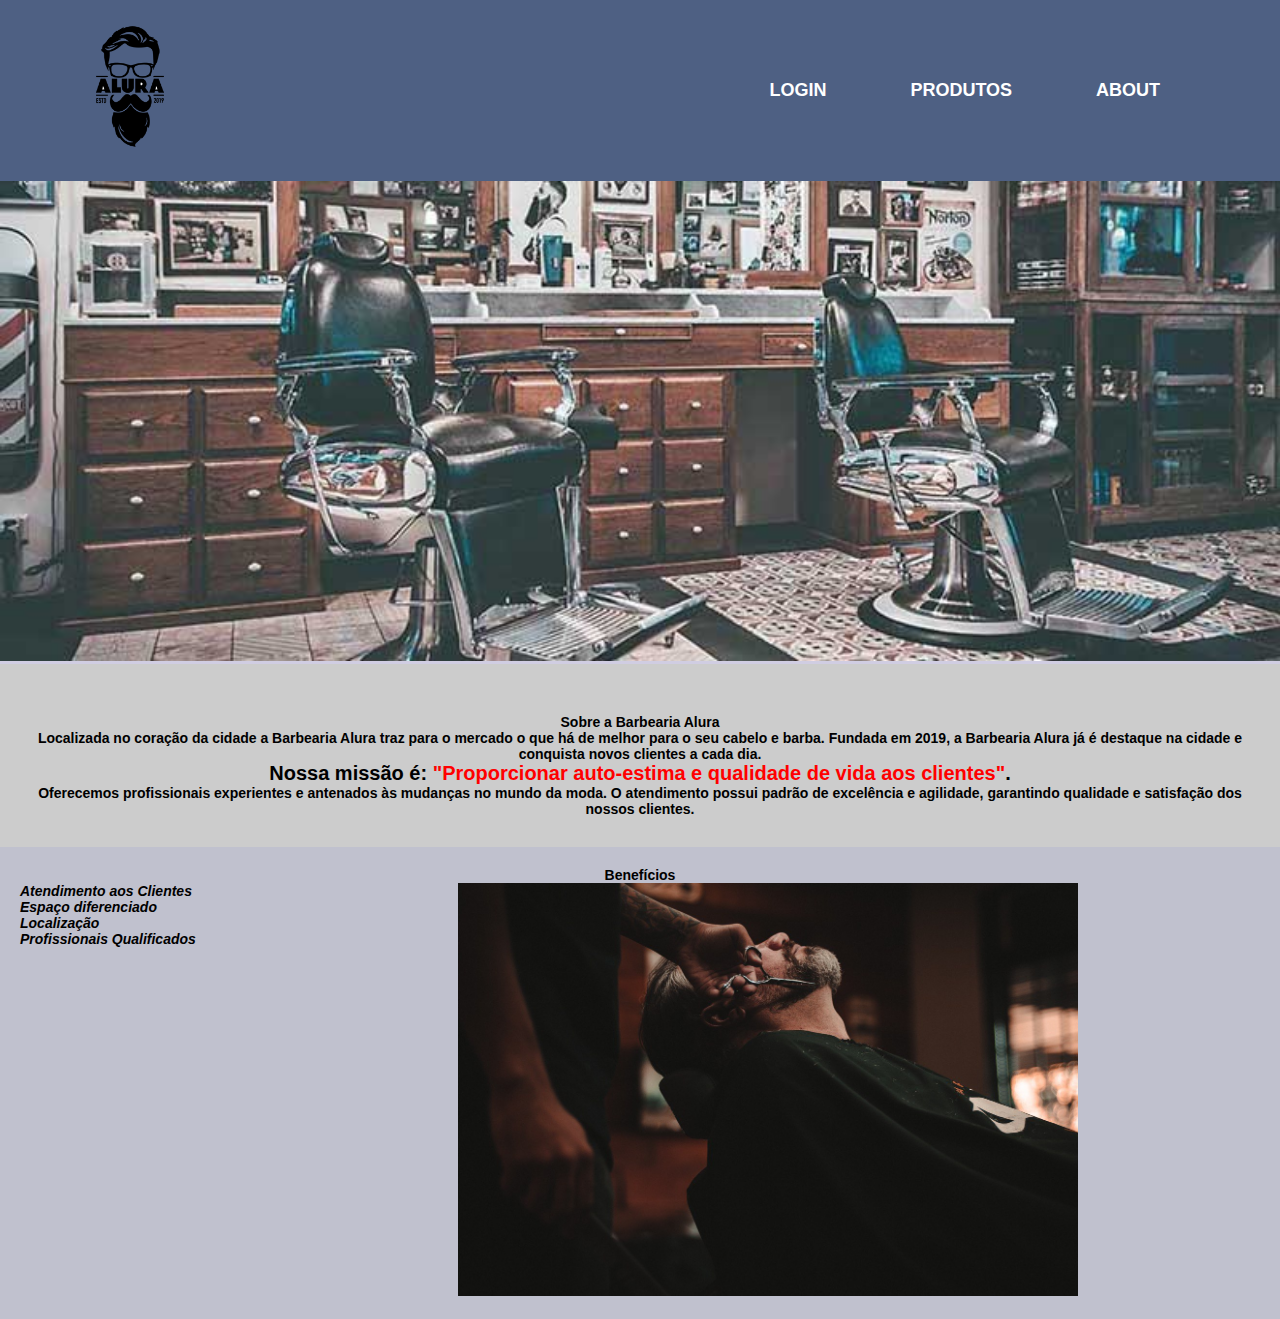
<file: index.html>
<!DOCTYPE html>
<html lang="pt-br">
	<head>
		<meta charset="UTF-8">
		<link rel="stylesheet" href="reset.css">
		<link rel="stylesheet" href="style-home.css">
	</head>
	
	<body>
		<header id="" class="header">
				<img src="logo.png" class="img_logo">
				<a href="" class="header__link">Login</a>
				<a href="produtos.html" class="header__link">Produtos</a>
				<a href="" class="header__link">About</a>
		</header>

		<img id="banner" src="banner.jpg">
		<div class="principal">
			<h1>Sobre a Barbearia Alura</h1>
			<p>Localizada no coração da cidade a <strong>Barbearia Alura</strong> traz para o mercado o que há de melhor para o seu cabelo e barba. Fundada em 2019, a Barbearia Alura já é destaque na cidade e conquista novos clientes a cada dia.</p>
			<p id="missao"><em>Nossa missão é: <strong>"Proporcionar auto-estima e qualidade de vida aos clientes"</strong>.</em></p>
			<p>Oferecemos profissionais experientes e antenados às mudanças no mundo da moda. O atendimento possui padrão de excelência e agilidade, garantindo qualidade e satisfação dos nossos clientes.</p>
		</div>

		<div class="beneficios">
			<h2>Benefícios</h2>

			<ul>
				<li class="itens">Atendimento aos Clientes</li>
				<li class="itens">Espaço diferenciado</li>
				<li class="itens">Localização</li>
				<li class="itens">Profissionais Qualificados</li>
			</ul>

			<img src="beneficios.jpg" class="imagembeneficios">
		</div>
	</body>
</html>
</file>
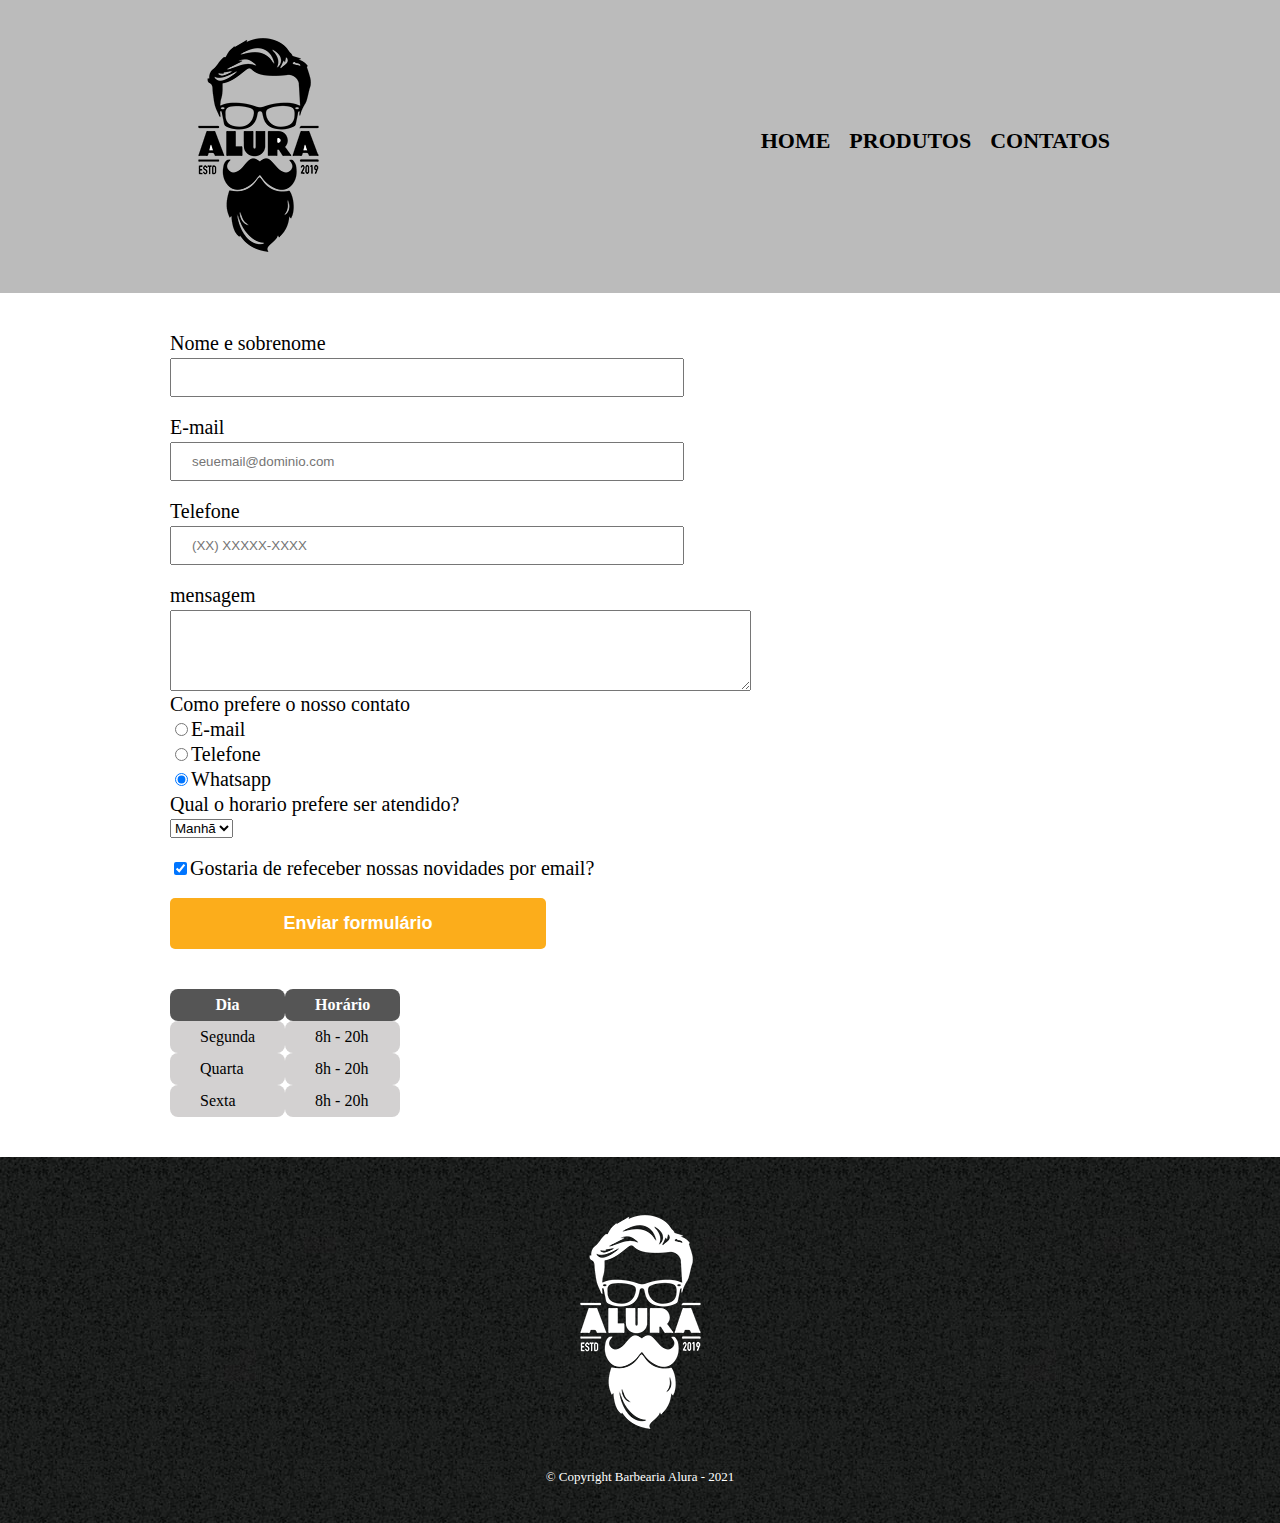
<file: contato.html>
<!DOCTYPE html>
<html>
    <head>
        <meta charset="UTF-8">
        <link rel="stylesheet" href="reset.css">
        <title>Contato - Barbearia Alura</title>
        <link rel="stylesheet" href="style.css">
    </head>
    <body>
        <header>
            <div class="caixa">
                <h1><img src="logo.png" alt="Logo da barbearia alura"></h1>
                
                <nav>
                    <ul>
                        <li><a href="index.html">Home</a></li>
                        <li><a href="produtos.html">Produtos</a></li>
                        <li><a href="contato.html">Contatos</a></li>
                    </ul>
                </nav>
            </div>
        </header>

        <main class="main-contatos">
            <form>
                <label for="nomesobrenome">Nome e sobrenome</label>
                <input type="text" id="nomesobrenome" class="input-padrao" required>

                <label for="Email">E-mail</label>
                <input type="email" id="Email" class="input-padrao" required placeholder="seuemail@dominio.com">

                <label for="Telefone">Telefone</label>
                <input type="tel" id="Telefone" class="input-padrao" required placeholder="(XX) XXXXX-XXXX">
                
                <label for="mensagem">mensagem</label>
                <textarea cols="70" rows="5" id="mensagem"></textarea class="input-padrao" required>
                
                <fieldset>
                    <legend>Como prefere o nosso contato</legend>
                    <label for="radio-email"><input type="radio" name="contato" value="email" id="radio-email">E-mail</label>
                    <label for="radio-telefone"><input type="radio" name="contato" value="Telefone" id="radio-telefone">Telefone</label>
                    <label for="radio-whatsapp"><input type="radio" name="contato" value="Whatsapp" checked id="radio-whatsapp">Whatsapp</label>
                    
                </fieldset>
                <fieldset>
                    <legend>Qual o horario prefere ser atendido?</legend>
                    <select>
                        <option>Manhã</option>
                        <option>Tarde</option>
                        <option>Noite</option>
                    </select>
                </fieldset>

                <label class="checkbox"><input type="checkbox" checked>Gostaria de refeceber nossas novidades por email?</label>

                <input type="submit" value="Enviar formulário" class="enviar">
            </form>

            <table>
                <thead>
                    <tr>
                        <th>Dia</th>
                        <th>Horário</th>
                    </tr>
                </thead>
                <body>
                    <tr>
                        <td>Segunda</td>
                        <td>8h - 20h</td>
                    </tr>
                    <tr>
                        <td>Quarta</td>
                        <td>8h - 20h</td>
                    </tr>
                    <tr>
                        <td>Sexta</td>
                        <td>8h - 20h</td>
                    </tr>
                </body>
            </table>
        </main>

        <footer>
            <img src="logo-branco.png" alt="Logo da barbearia alura">
            <p class="copyright">&copy; Copyright Barbearia Alura - 2021</p>
        </footer>

    </body>
</html>
</file>
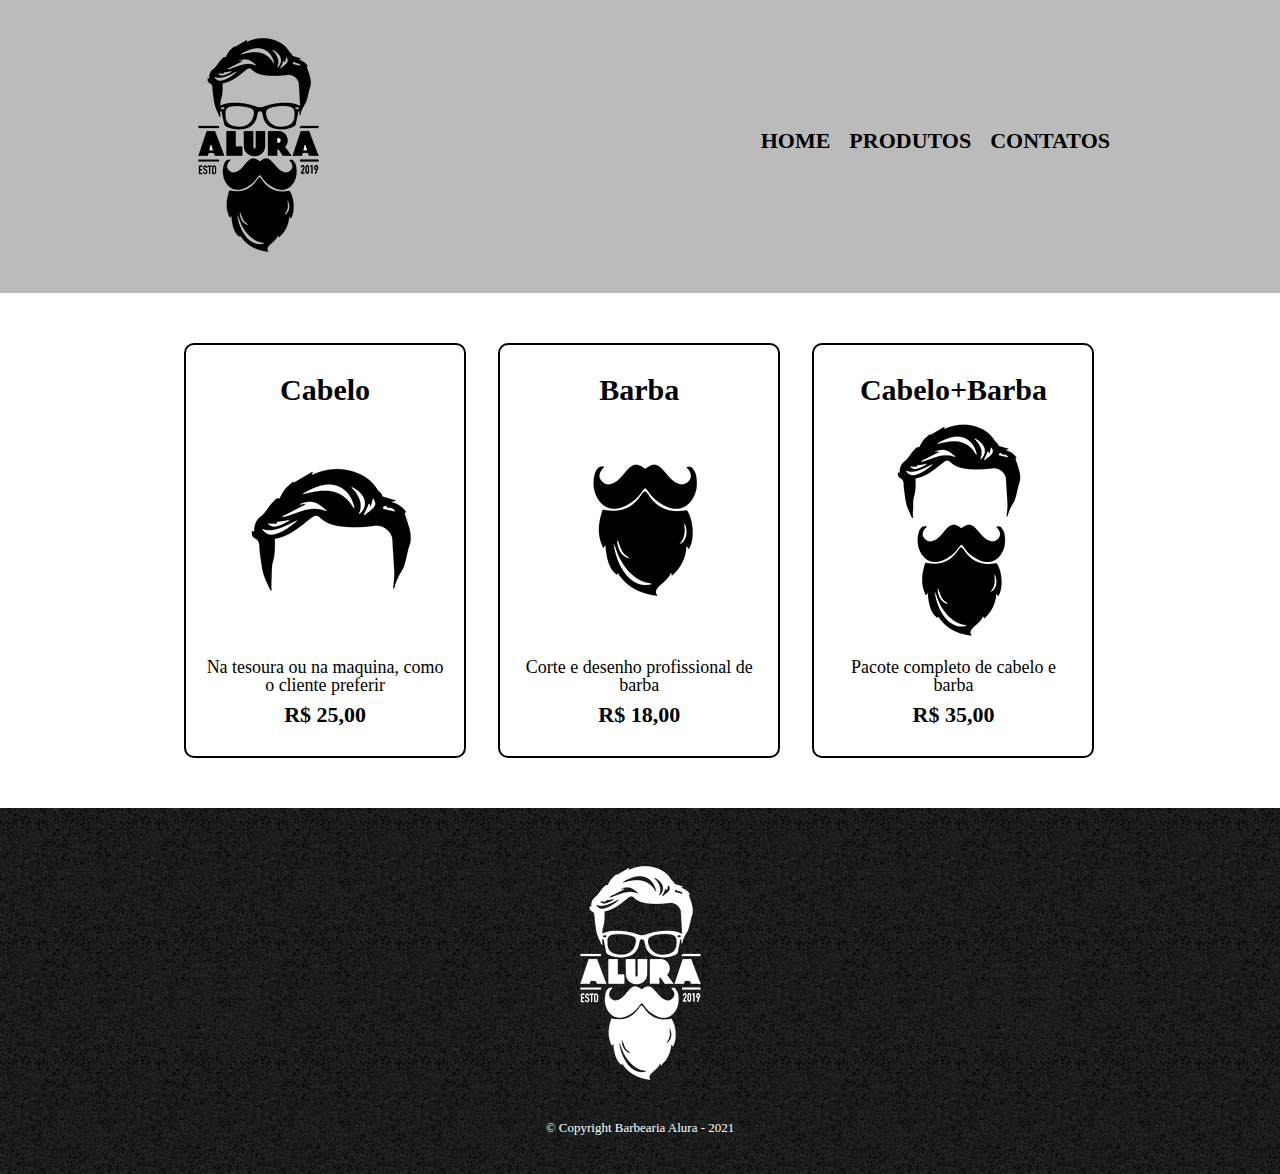
<file: produtos.html>
<!DOCTYPE html>
<html>
    <head>
        <meta charset="UTF-8">
        <link rel="stylesheet" href="reset.css">
        <title>Produtos - Barbearia Alura</title>
        <link rel="stylesheet" href="style.css">
    </head>
    <body>
        <header>
            <div class="caixa">
                <h1><img src="logo.png" ></h1>
                
                <nav>
                    <ul>
                        <li><a href="index.html">Home</a></li>
                        <li><a href="produtos.html">Produtos</a></li>
                        <li><a href="contato.html">Contatos</a></li>
                    </ul>
                </nav>
            </div>
        </header>

        <main>
            <ul class="produtos">
                <li>
                    <h2>Cabelo</h2>
                    <img src="cabelo.jpg">
                    <p class="produto-descricao">Na tesoura ou na maquina, como o cliente preferir</p>
                    <p class="produto-preco">R$ 25,00</p>
                </li>
                <li>
                    <h2>Barba</h2>
                    <img src="barba.jpg">
                    <p class="produto-descricao">Corte e desenho profissional de barba</p>
                    <p class="produto-preco">R$ 18,00</p>
                </li>
                <li>
                    <h2>Cabelo+Barba</h2>
                    <img src="cabelo+barba.jpg">
                    <p class="produto-descricao">Pacote completo de cabelo e barba</p>
                    <p class="produto-preco">R$ 35,00</p>

                </li>
            </ul>

        </main>

        <footer>
            <img src="logo-branco.png">
            <p class="copyright">&copy; Copyright Barbearia Alura - 2021</p>
        </footer>

    </body>
</html>
</file>
<file: style-home.css>
*{
    margin: 0;
    padding: 0;
    outline: 0;
	box-sizing: border-box;
}

body {
	background: #d0cde2;
	font: 600 14px Roboto, sans-serif;
	-webkit-font-smoothing: antialiased;
	height: 100%;
	width: 100%;
}

.title{
	color: white;
	width: 30%;
	top: 4px;  
	bottom: 0px;
	left: 50px;
	
}

.header{
	text-align: end;
	background-color: #4e6083;
	padding: 80px;
	width: 100%;
	
}

.header__link{
	text-decoration: none;
	color: rgb(255, 255, 255);
	padding: 40px;
	transition: all 0.2s ease ;

	text-transform: uppercase;
    font-weight: bold;
    font-size: 18px;
    text-decoration: none;
}

.header__link:hover{
	background-color: #4b6499;
}

.img_logo{
	position: absolute;
	
	width: 100px;
	top: 16px;  
	bottom: 0px;
	left: 80px;
}

#banner {
	width:100%;
}

.principal{
	background: #cccccc;
	padding: 30px;
}

h1 {
	text-align: center;
	padding-top: 20px
}

p {
	text-align: center;
}

#missao {
	font-size: 20px
}

em strong {
	color: #ff0000;
}

.itens {
	font-style: italic
	
}

.beneficios {
	background: #c0c1ce;
	padding: 20px;
}

h2 {
	text-align: center;
}
ul {
	display: inline-block;
	vertical-align: top;
	width: 20%;
	margin-right: 15%;
}

.imagembeneficios {
	width: 50%;
}
</file>
<file: style.css>
header{
    background-color: #BBBBBB;
    padding: 20px 0;
}

.caixa{
    position: relative;
    width: 940px;
    margin: 0 auto;
}

nav{
    position: absolute;
    top: 110px;
    right: 0;
}

nav li{
    display: inline;
    margin: 0 0 0 15px;

}

nav a {
    text-transform: uppercase;
    color: black;
    font-weight: bold;
    font-size: 22px;
    text-decoration: none;
}

nav a:hover{
    color: #eef3ff;
}

.produtos{
    width: 940px;
    margin: 50px auto;

}

.produtos li{
    display: inline-block;
    vertical-align: top;
    text-align: center;
    width: 30%;
    margin: 0 1.5%;
    padding: 30px 20px;
    box-sizing: border-box;
    border: 2px solid #000000;
    border-radius: 10px;
}

.produtos li:hover{
    border-color: #a08a5d
}

.produtos li:active{
    border-color:#cf9218 ;
}

.produtos li:hover h2{
    font-size: 35px;
}

.produtos h2{
    font-size: 30px;
    font-weight: bold;
}

.produto-descricao{
    font-size: 18px;
}

.produto-preco{
    font-size: 22px;
    font-weight: bold;
    margin-top: 10px;
}

footer{
    text-align: center;
    background: url("bg.jpg");
    padding: 40px 0;
}

.copyright{
    color: white;
    font-size: 13px;
    margin: 20px 0 0;
}



.main-contatos{
    width: 940px;
    margin: 0 auto;
}

form{
    margin: 40px 0;
}

form label, form legend{
    display: block;
    font-size: 20px;
    margin: 0 0 5px;
}

.input-padrao{
    display: block;
    margin: 0 0 20px;
    padding: 10px 20px;
    width: 50%;
}
    
.checkbox{
    margin: 20px 0;
}

.enviar{
    width: 40%;
    padding: 15px 0;
    background: rgb(252, 173, 27);
    color: white;
    font-weight: bold;
    font-size: 18px;
    border: none;
    border-radius: 5px;
    transition: 0.2s all;
    cursor: pointer;
}

.enviar:hover{
    background: darkorange;
    transform: scale(1.1);
}

table{
    margin: 20px 0 40px;
}

thead{
    background: #555555;
    color: white;
    font-weight: bold;
}

tbody{
    background-color: #d3d1d1;
}

td,th{
    border-radius: 8px;
    padding: 8px 30px;
}
</file>
